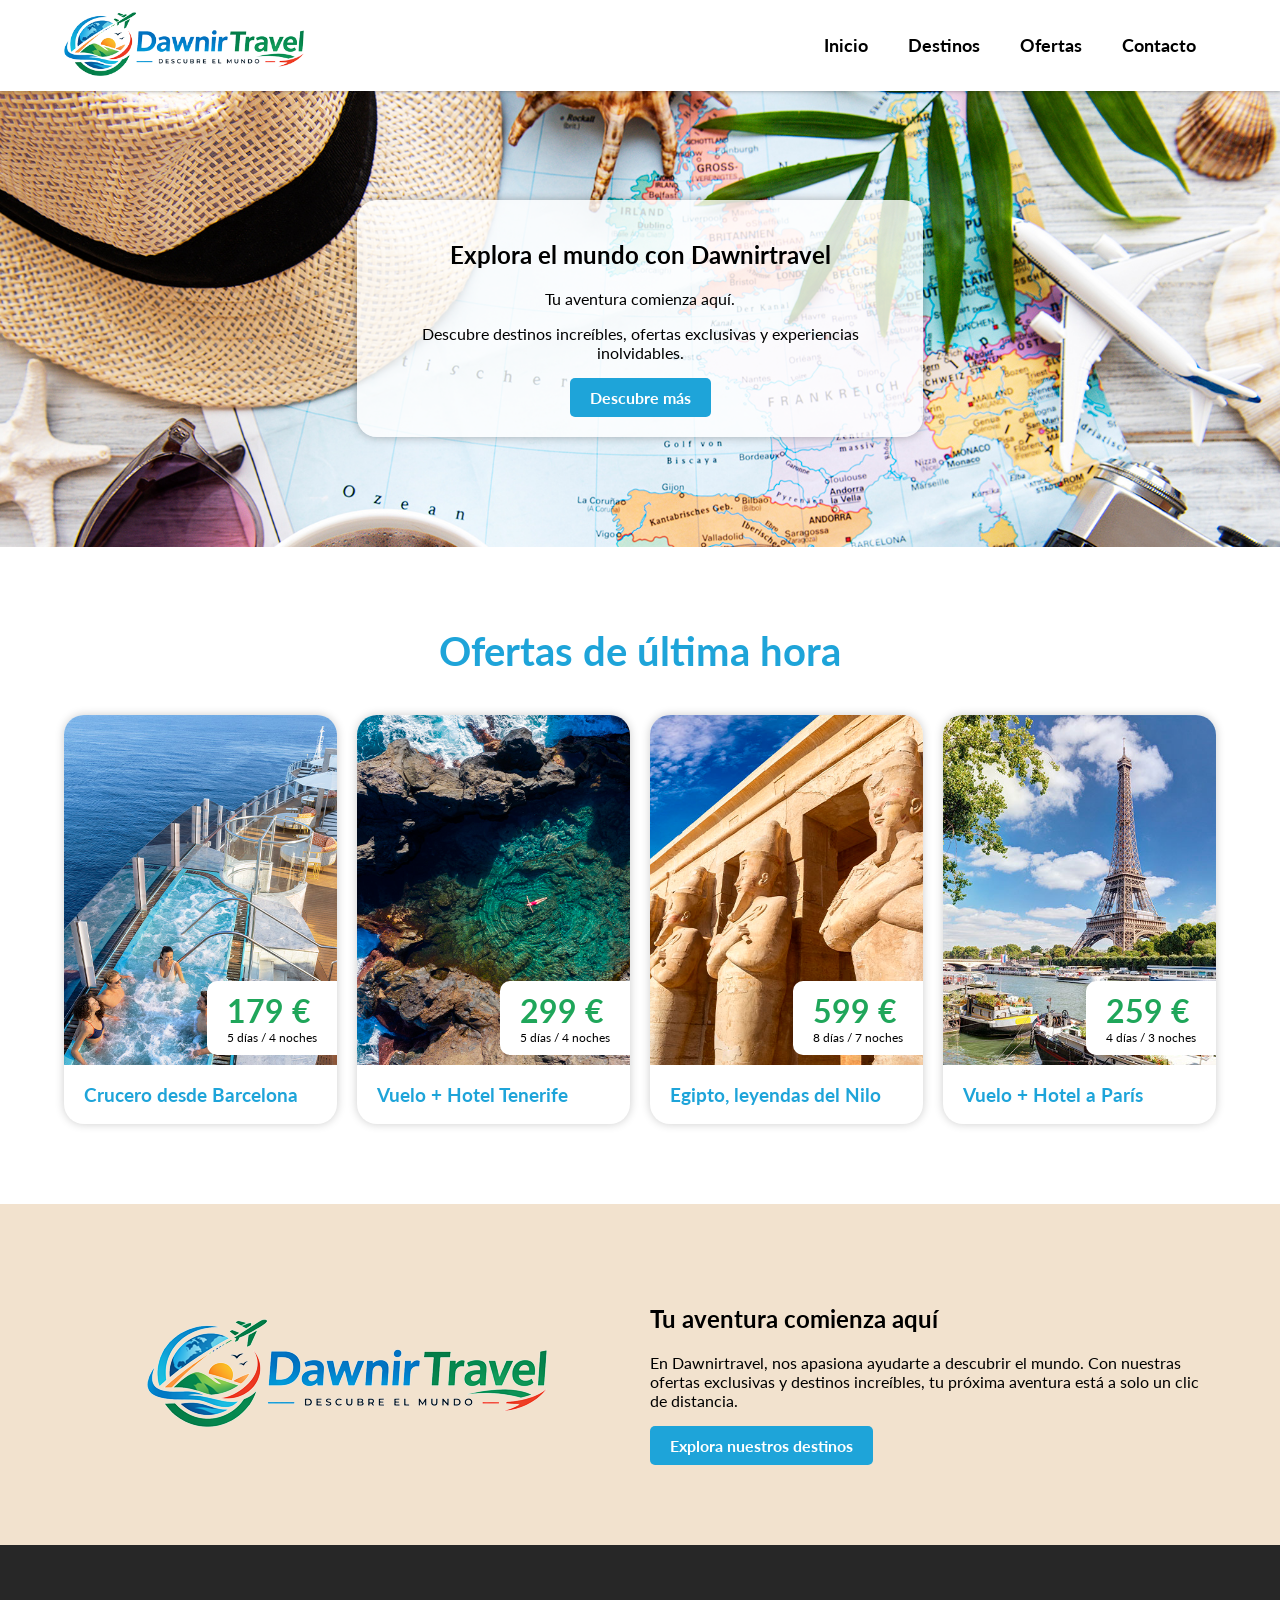
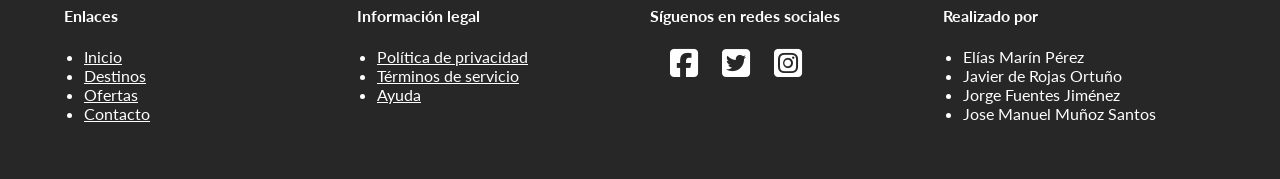
<file: index.html>
<!--
    Proyecto: Dawnirtravel - Agencia de viajes
    Página realizada por Jose Manuel Muñoz Santos
-->

<!DOCTYPE html>
<html lang="en">

<head>
    <meta charset="UTF-8">
    <meta name="viewport" content="width=device-width, initial-scale=1.0">
    <title>Dawnirtravel - Agencia de viajes</title>

    <!-- Añado el link para usar iconos de fontawesome -->
    <link rel="stylesheet" href="https://cdnjs.cloudflare.com/ajax/libs/font-awesome/6.5.2/css/all.min.css">
    <!-- Linko mis estilos -->
    <link rel="stylesheet" href="css/style.css">
</head>

<body>
    <header>
        <div class="contenedor">
            <div class="fila fila-centrado-vertical">
                <div class="columna-auto">
                    <div class="logo">
                        <img src="imgs/logo.png" alt="Logo Dawnirtravel">
                    </div>
                </div>
                <div class="columna">
                    <nav>
                        <ul class="nav-links">
                            <li><a href="index.html">Inicio</a></li>
                            <li><a href="destinos.html">Destinos</a></li>
                            <li><a href="ofertas.html">Ofertas</a></li>
                            <li><a href="contacto.html">Contacto</a></li>
                        </ul>
                    </nav>
                </div>
            </div>
        </div>
    </header>

    <main>
        <section class="hero">
            <div class="contenedor">
                <div class="fila fila-centrado-horizontal">
                    <div class="columna-50">
                        <div class="contenido-hero">
                            <h1>Explora el mundo con Dawnirtravel</h1>
                            <p>Tu aventura comienza aquí.</p>
                            <p>Descubre destinos increíbles, ofertas exclusivas y experiencias inolvidables.</p>
                            <a href="destinos.html" class="boton boton-color-1">Descubre más</a>
                        </div>
                    </div>
                </div>
            </div>
        </section>
        <section class="">
            <div class="contenedor">
                <h2 class="titulo-seccion">Ofertas de última hora</h2>
                <div class="fila fila-centrado-horizontal">

                    <div class="columna-25">
                        <a class="tarjeta" href="destinos.html">
                            <div class="contenedor-imagen" style="background-image: url(imgs/viaje-1.jpg);">
                                <div class="datos">
                                    <p><b class="texto-color-2">179 €</b><br>
                                    5 días / 4 noches</p>
                                </div>
                            </div>
                            <h3 class="texto-color-1">Crucero desde Barcelona</h3>
                        </a>  
                    </div>

                    <div class="columna-25">
                        <a class="tarjeta" href="destinos.html">
                            <div class="contenedor-imagen" style="background-image: url(imgs/viaje-2.jpg);">
                                <div class="datos">
                                    <p><b class="texto-color-2">299 €</b><br>
                                    5 días / 4 noches</p>
                                </div>
                            </div>
                            <h3 class="texto-color-1">Vuelo + Hotel Tenerife</h3>
                        </a>  
                    </div>

                    <div class="columna-25">
                        <a class="tarjeta" href="destinos.html">
                            <div class="contenedor-imagen" style="background-image: url(imgs/viaje-3.jpg);">
                                <div class="datos">
                                    <p><b class="texto-color-2">599 €</b><br>
                                    8 días / 7 noches</p>
                                </div>
                            </div>
                            <h3 class="texto-color-1">Egipto, leyendas del Nilo</h3>
                        </a>  
                    </div>

                    <div class="columna-25">
                        <a class="tarjeta" href="destinos.html">
                            <div class="contenedor-imagen" style="background-image: url(imgs/viaje-4.jpg);">
                                <div class="datos">
                                    <p><b class="texto-color-2">259 €</b><br>
                                    4 días / 3 noches</p>
                                </div>
                            </div>
                            <h3 class="texto-color-1">Vuelo + Hotel a París</h3>
                        </a>  
                    </div>

                </div>
            </div>
        </section>
        <section class="fondo-color-4">
            <div class="contenedor">
                <div class="fila fila-centrado-vertical">
                    <div class="columna-50" style="text-align: center;">
                        <img src="imgs/logo.png" alt="Logo Dawnirtravel">
                    </div>
                    <div class="columna-50">
                        <h2>Tu aventura comienza aquí</h2>
                        <p>En Dawnirtravel, nos apasiona ayudarte a descubrir el mundo. Con nuestras ofertas exclusivas y destinos increíbles, tu próxima aventura está a solo un clic de distancia.</p>
                        <a href="destinos.html" class="boton boton-color-1">Explora nuestros destinos</a>
                    </div>
                </div>
            </div>
        </section>
    </main>

    <footer>
        <div class="contenedor">
            <div class="fila">
                <div class="columna-25">
                    <h4>Enlaces</h4>
                    <ul>
                        <li><a href="index.html">Inicio</a></li>
                        <li><a href="destinos.html">Destinos</a></li>
                        <li><a href="ofertas.html">Ofertas</a></li>
                        <li><a href="contacto.html">Contacto</a></li>
                    </ul>
                </div>
                <div class="columna-25">
                    <h4>Información legal</h4>
                    <ul>
                        <li><a href="#">Política de privacidad</a></li>
                        <li><a href="#">Términos de servicio</a></li>
                        <li><a href="#">Ayuda</a></li>
                    </ul>
                </div>
                <div class="columna-25">
                    <h4>Síguenos en redes sociales</h4>
                    <ul class="redes-sociales">
                        <li><a href="#"><i class="fa-brands fa-square-facebook fa-2x"></i></a></li>
                        <li><a href="#"><i class="fa-brands fa-square-twitter fa-2x"></i></a></li>
                        <li><a href="#"><i class="fa-brands fa-square-instagram fa-2x"></i></a></li>
                    </ul>
                </div>
                <div class="columna-25">
                    <h4>Realizado por</h4>
                    <ul>
                        <li>Elías Marín Pérez</li>
                        <li>Javier de Rojas Ortuño</li>
                        <li>Jorge Fuentes Jiménez</li>
                        <li>Jose Manuel Muñoz Santos</li>
                    </ul>
                </div>
            </div>
        </div>
    </footer>
</body>

</html>
</file>
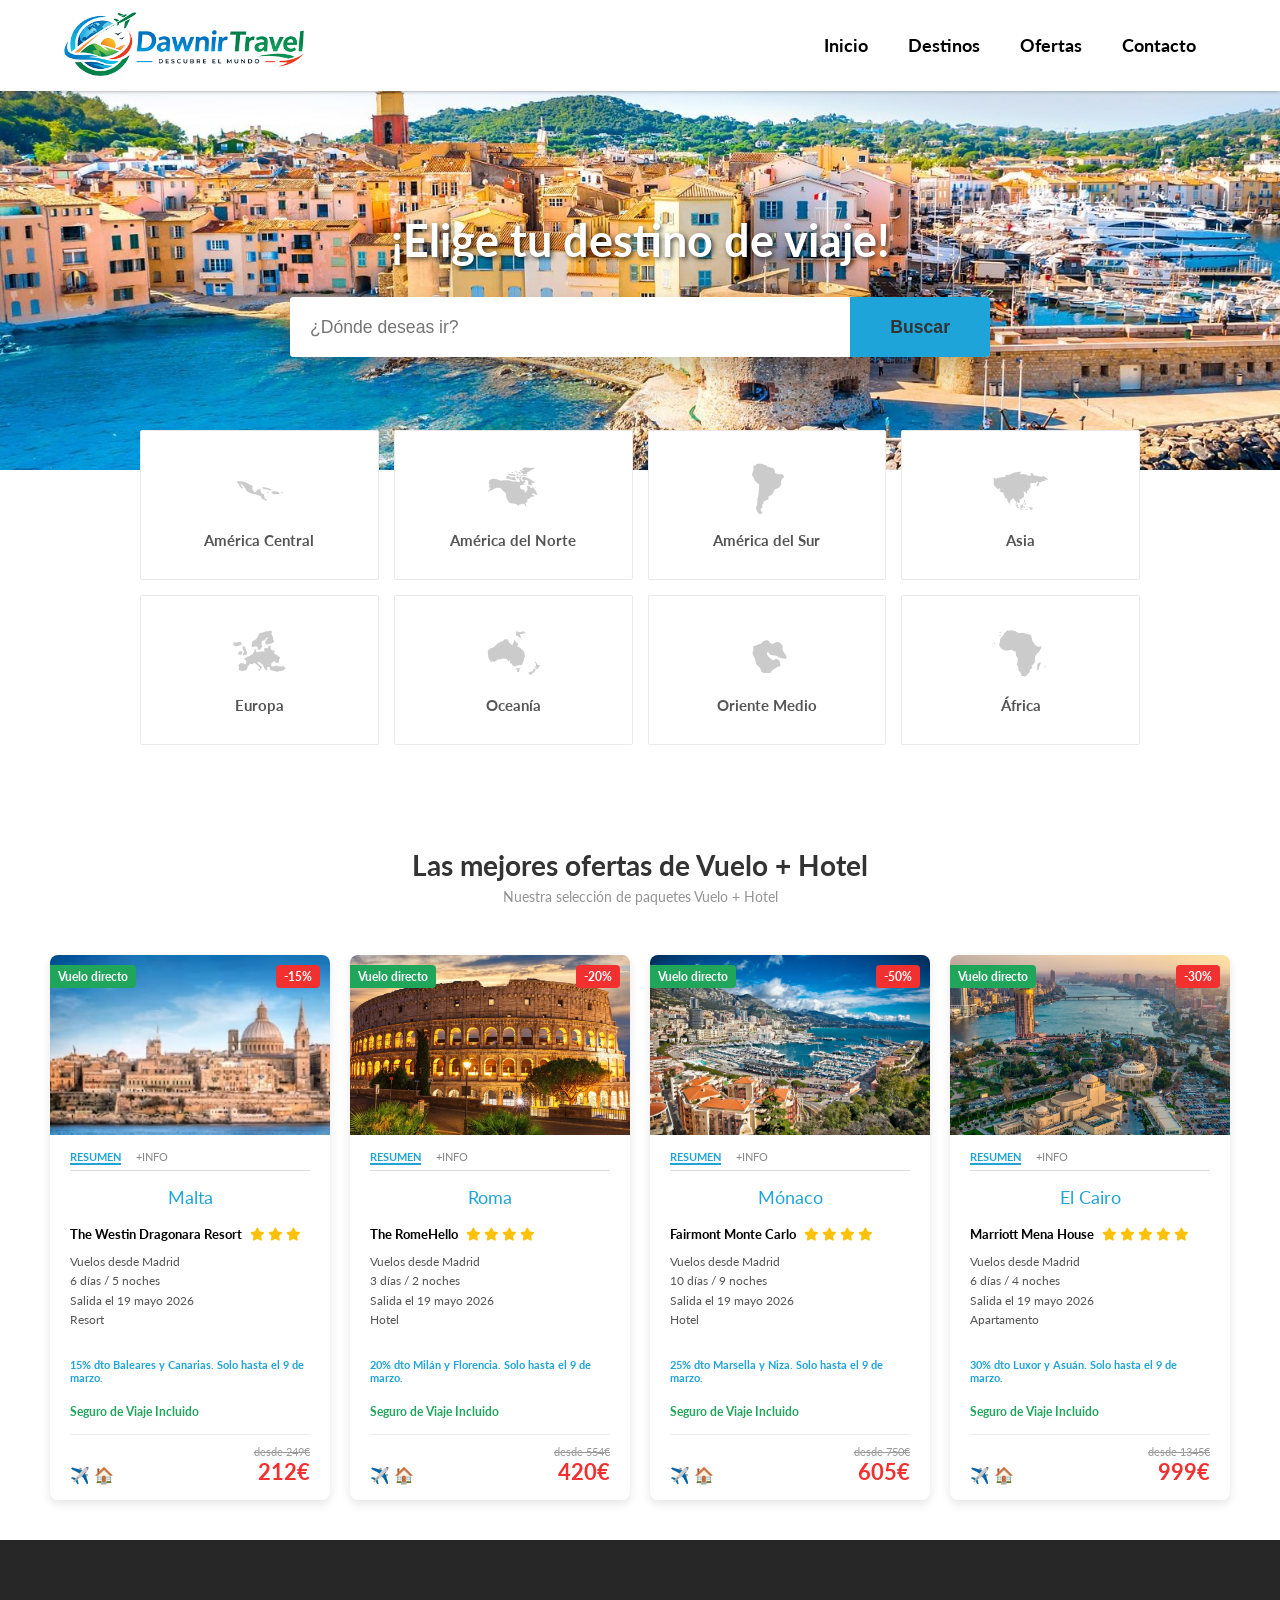
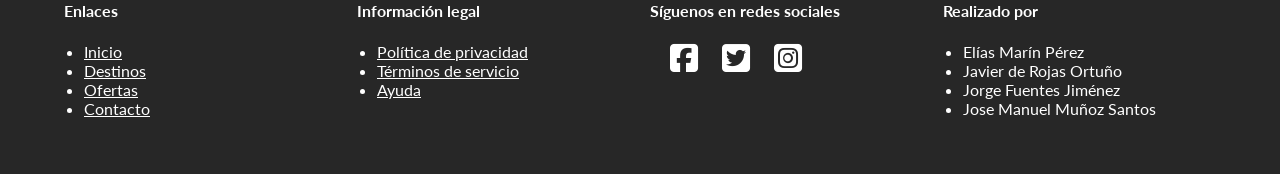
<file: destinos.html>
<!DOCTYPE html>
<html lang="en">

<head>
    <meta charset="UTF-8">
    <meta name="viewport" content="width=device-width, initial-scale=1.0">
    <title>Dawnirtravel - Agencia de viajes</title>

    <!-- Añado el link para usar iconos de fontawesome -->
    <link rel="stylesheet" href="https://cdnjs.cloudflare.com/ajax/libs/font-awesome/6.5.2/css/all.min.css">
    <!-- Linko mis estilos -->
    <link rel="stylesheet" href="css/style.css">
</head>

<body>
    <header>
        <div class="contenedor">
            <div class="fila fila-centrado-vertical">
                <div class="columna-auto">
                    <div class="logo">
                        <img src="imgs/logo.png" alt="Logo Dawnirtravel">
                    </div>
                </div>
                <div class="columna">
                    <nav>
                        <ul class="nav-links">
                            <li><a href="index.html">Inicio</a></li>
                            <li><a href="destinos.html">Destinos</a></li>
                            <li><a href="ofertas.html">Ofertas</a></li>
                            <li><a href="contacto.html">Contacto</a></li>
                        </ul>
                    </nav>
                </div>
            </div>
        </div>
    </header>
    
    <!-- Bloque JAVIER DE ROJAS ORTUÑO   --> 
    <main>
        <div class="hero-banner">
            <div class="contenido-hero">
                <h1> ¡Elige tu destino de viaje! </h1>
                <form class="barra-busqueda">
                    <input type="text" placeholder="¿Dónde deseas ir?">
                    <button type="submit"> Buscar </button>
                </form>
            </div>
        </div>

        <div class="grid-destinos">
            <a href="#" class="tarjeta-destino">
                <img src="imgs/americacentral_silueta.svg" alt="América Central">
                <span>América Central</span>
            </a>
            <a href="#" class="tarjeta-destino">
                <img src="imgs/americanorte_silueta.svg" alt="América del Norte">
                <span>América del Norte</span>
            </a>
            <a href="#" class="tarjeta-destino">
                <img src="imgs/americasur_silueta.svg" alt="América del Sur">
                <span>América del Sur</span>
            </a>
            <a href="#" class="tarjeta-destino">
                <img src="imgs/asia_silueta.svg" alt="Asia">
                <span>Asia</span>
            </a>
            <a href="#" class="tarjeta-destino">
                <img src="imgs/europa_silueta.svg" alt="Europa">
                <span>Europa</span>
            </a>
            <a href="#" class="tarjeta-destino">
                <img src="imgs/oceania.svg" alt="Oceanía">
                <span>Oceanía</span>
            </a>
            <a href="#" class="tarjeta-destino">
                <img src="imgs/orientemedio_siluete.svg" alt="Oriente Medio">
                <span>Oriente Medio</span>
            </a>
            <a href="#" class="tarjeta-destino">
                <img src="imgs/africa_silueta.svg" alt="África">
                <span>África</span>
            </a>
        </div>

        <section class="ofertas_contenedor">
            <h2> Las mejores ofertas de Vuelo + Hotel</h2>
            <h3> Nuestra selección de paquetes Vuelo + Hotel</h3>
            
            <div class="grid_ofertas">
                
                <a href="#" class="tarjeta-detalle">
                    <div class="contenedor-imagen">
                        <img src="imgs/viaje_malta.jpg" alt="Malta">
                        <span class="badge-vuelo"> Vuelo directo</span>
                        <span class="badge-descuento">-15%</span>
                    </div>

                    <div class="contenido_tarjeta">
                        <div class="info_tabs">
                            <span class="active">RESUMEN</span>
                            <span> +INFO </span>
                        </div>
                        
                        <h3> Malta </h3>
                        <p class="nombre_hotel">The Westin Dragonara Resort 
                            <span class="estrellas">
                                <i class="fa-solid fa-star"></i>
                                <i class="fa-solid fa-star"></i>
                                <i class="fa-solid fa-star"></i>
                            </span>
                        </p>
                        <ul class="detalles">
                            <li> Vuelos desde Madrid</li>
                            <li>6 días / 5 noches</li>
                            <li>Salida el 19 mayo 2026</li>
                            <li>Resort</li>
                        </ul>

                        <p class="texto_promo"> 15% dto Baleares y Canarias. Solo hasta el 9 de marzo.</p>
                        <p class="seguro">Seguro de Viaje Incluido</p>

                        <div class="footer_tarjeta">
                            <div class="iconos">✈️ 🏠 </div>
                            <div class="precio">
                                <span class="precio_antiguo">desde 249€</span>
                                <span class="precio_actual">212€</span>
                            </div>
                        </div>
                    </div> 
                </a> <a href="#" class="tarjeta-detalle">
                    <div class="contenedor-imagen">
                        <img src="imgs/viaje_roma.jpg" alt="Roma">
                        <span class="badge-vuelo"> Vuelo directo</span>
                        <span class="badge-descuento">-20%</span>
                    </div>

                    <div class="contenido_tarjeta">
                        <div class="info_tabs">
                            <span class="active">RESUMEN</span>
                            <span> +INFO </span>
                        </div>
                        
                        <h3> Roma </h3>
                        <p class="nombre_hotel">The RomeHello 
                            <span class="estrellas">
                                <i class="fa-solid fa-star"></i>
                                <i class="fa-solid fa-star"></i>
                                <i class="fa-solid fa-star"></i>
                                <i class="fa-solid fa-star"></i>
                            </span>
                        </p>
                        <ul class="detalles">
                            <li> Vuelos desde Madrid</li>
                            <li>3 días / 2 noches</li>
                            <li>Salida el 19 mayo 2026</li>
                            <li>Hotel</li>
                        </ul>

                        <p class="texto_promo"> 20% dto Milán y Florencia. Solo hasta el 9 de marzo.</p>
                        <p class="seguro">Seguro de Viaje Incluido</p>

                        <div class="footer_tarjeta">
                            <div class="iconos">✈️ 🏠 </div>
                            <div class="precio">
                                <span class="precio_antiguo">desde 554€</span>
                                <span class="precio_actual">420€</span>
                            </div>
                        </div>
                    </div> 
                </a> <a href="#" class="tarjeta-detalle">
                    <div class="contenedor-imagen">
                        <img src="imgs/viaje_monaco.jpg" alt="Mónaco">
                        <span class="badge-vuelo"> Vuelo directo</span>
                        <span class="badge-descuento">-50%</span>
                    </div>

                    <div class="contenido_tarjeta">
                        <div class="info_tabs">
                            <span class="active">RESUMEN</span>
                            <span> +INFO </span>
                        </div>
                        
                        <h3> Mónaco </h3>
                        <p class="nombre_hotel">Fairmont Monte Carlo  
                            <span class="estrellas">
                                <i class="fa-solid fa-star"></i>
                                <i class="fa-solid fa-star"></i>
                                <i class="fa-solid fa-star"></i>
                                <i class="fa-solid fa-star"></i>
                            </span>
                        </p>
                        <ul class="detalles">
                            <li> Vuelos desde Madrid</li>
                            <li>10 días / 9 noches</li>
                            <li>Salida el 19 mayo 2026</li>
                            <li>Hotel</li>
                        </ul>

                        <p class="texto_promo"> 25% dto Marsella y Niza. Solo hasta el 9 de marzo.</p>
                        <p class="seguro">Seguro de Viaje Incluido</p>

                        <div class="footer_tarjeta">
                            <div class="iconos">✈️ 🏠 </div>
                            <div class="precio">
                                <span class="precio_antiguo">desde 750€</span>
                                <span class="precio_actual">605€</span>
                            </div>
                        </div>
                    </div> 
                    
                    <a href="#" class="tarjeta-detalle">
                    <div class="contenedor-imagen">
                        <img src="imgs/viaje_elcairo.jpeg" alt="El Cairo">
                        <span class="badge-vuelo"> Vuelo directo</span>
                        <span class="badge-descuento">-30%</span>
                    </div>

                    <div class="contenido_tarjeta">
                        <div class="info_tabs">
                            <span class="active">RESUMEN</span>
                            <span> +INFO </span>
                        </div>
                        
                        <h3> El Cairo </h3>
                        <p class="nombre_hotel">Marriott Mena House 
                            <span class="estrellas">
                                <i class="fa-solid fa-star"></i>
                                <i class="fa-solid fa-star"></i>
                                <i class="fa-solid fa-star"></i>
                                <i class="fa-solid fa-star"></i>
                                <i class="fa-solid fa-star"></i>
                            </span>
                        </p>
                        <ul class="detalles">
                            <li> Vuelos desde Madrid</li>
                            <li>6 días / 4 noches</li>
                            <li>Salida el 19 mayo 2026</li>
                            <li>Apartamento</li>
                        </ul>

                        <p class="texto_promo"> 30% dto Luxor y Asuán. Solo hasta el 9 de marzo.</p>
                        <p class="seguro">Seguro de Viaje Incluido</p>

                        <div class="footer_tarjeta">
                            <div class="iconos">✈️ 🏠 </div>
                            <div class="precio">
                                <span class="precio_antiguo">desde 1345€</span>
                                <span class="precio_actual">999€</span>
                            </div>
                        </div>
                    </div> 
                    


                </a> </div>
                
             </section>
    </main>
<!-- FIN de Bloque JAVIER DE ROJAS ORTUÑO   --> 
    <footer>
        <div class="contenedor">
            <div class="fila">
                <div class="columna-25">
                    <h4>Enlaces</h4>
                    <ul>
                        <li><a href="index.html">Inicio</a></li>
                        <li><a href="destinos.html">Destinos</a></li>
                        <li><a href="ofertas.html">Ofertas</a></li>
                        <li><a href="contacto.html">Contacto</a></li>
                    </ul>
                </div>
                <div class="columna-25">
                    <h4>Información legal</h4>
                    <ul>
                        <li><a href="#">Política de privacidad</a></li>
                        <li><a href="#">Términos de servicio</a></li>
                        <li><a href="#">Ayuda</a></li>
                    </ul>
                </div>
                <div class="columna-25">
                    <h4>Síguenos en redes sociales</h4>
                    <ul class="redes-sociales">
                        <li><a href="#"><i class="fa-brands fa-square-facebook fa-2x"></i></a></li>
                        <li><a href="#"><i class="fa-brands fa-square-twitter fa-2x"></i></a></li>
                        <li><a href="#"><i class="fa-brands fa-square-instagram fa-2x"></i></a></li>
                    </ul>
                </div>
                <div class="columna-25">
                    <h4>Realizado por</h4>
                    <ul>
                        <li>Elías Marín Pérez</li>
                        <li>Javier de Rojas Ortuño</li>
                        <li>Jorge Fuentes Jiménez</li>
                        <li>Jose Manuel Muñoz Santos</li>
                    </ul>
                </div>
            </div>
        </div>
    </footer>
</body>

</html>
</file>
<file: css/style.css>
/* =====================================
    CSS Agencia de viajes
    Fecha: 2026-02-25

    Paleta de colores:
    - Color1 (azul): #1EA4D9
    - Color2 (verde): #1FA65A
    - Color3 (rojo): #F23030
    - Color4 (beige): #F2E2CE
===================================== */

/* =====================================
    BLOQUE DE JOSE MANUEL MUÑOZ SANTOS
===================================== */

/* Importación de la tipografía que usaremos en la web */
@import url('https://fonts.googleapis.com/css2?family=Lato:ital,wght@0,100;0,300;0,400;0,700;0,900;1,100;1,300;1,400;1,700;1,900&display=swap');


/* ===============================================
    Estilos generales para toda la página
=============================================== */
body {
    font-family: "Lato", sans-serif;
    margin: 0;
    padding: 0;
    box-sizing: border-box;
    background-color: #fff;
}

/* Clases para los colores de fondo y textos */
.fondo-color-1 {
    background-color: #1EA4D9;
}

.fondo-color-2 {
    background-color: #1FA65A;
}

.fondo-color-3 {
    background-color: #F23030;
}

.fondo-color-4 {
    background-color: #F2E2CE;
}

.fondo-color-blanco {
    background-color: #fff;
}

.texto-color-1 {
    color: #1EA4D9;
}

.texto-color-2 {
    color: #1FA65A;
}

.texto-color-3 {
    color: #F23030;
}

.texto-color-4 {
    color: #F2E2CE;
}

/* =====================================
    Estilos para el sistema de grid
===================================== */
.contenedor {
    width: 90%;
    max-width: 1200px;
    margin: 0 auto;
}

.fila {
    display: flex;
    flex-wrap: wrap;
    gap: 20px;
}

.fila-centrado-vertical {
    align-items: center;
}

.fila-centrado-horizontal {
    justify-content: center;
}

.columna {
    flex: 1;
    min-width: 300px;
}

.columna-50 {
    flex: 0 0 calc(50% - 10px);
}

.columna-33 {
    flex: 0 0 calc(33.33% - 13.33px);
}

.columna-66 {
    flex: 0 0 calc(66.66% - 6.66px);
}

.columna-25 {
    flex: 0 0 calc(25% - 15px);
}

.columna-auto {
    flex: 0 0 auto;
}


/* =====================================
    Estilos para botones
===================================== */
.boton {
    display: inline-block;
    padding: 10px 20px;
    text-decoration: none;
    font-weight: 700;
    border-radius: 5px;
    transition: 0.3s all ease;
}

.boton.boton-color-1 {
    background-color: #1EA4D9;
    color: white;
}

.boton.boton-color-1:hover {
    background-color: #1B8BC9;
    color: white;
}

.boton.boton-color-2 {
    background-color: #1FA65A;
    color: white;
}

.boton.boton-color-2:hover {
    background-color: #198C4D;
    color: white;
}

/* =====================================
    Estilos para el header
===================================== */
header {
    position: fixed;
    top: 0;
    left: 0;
    width: 100%;
    background-color: white;
    box-shadow: 0 0 4px rgba(0, 0, 0, 0.4);
    z-index:1000;
}

/* Logotipo */
header .logo {
    max-width: 240px;
}

header .logo img {
    max-width: 100%;
    height: auto;
}

/* Navegación */
header nav ul {
    list-style: none;
    display: flex;
    justify-content: flex-end;
    margin: 0;
    padding: 0;
}

header nav ul li {
    padding: 35px 20px;
    transition: 0.3s all ease;
}

header nav ul li:hover {
    background-color: #1EA4D9;
    color: white !important;
}

header nav ul li a {
    color: black;
    text-decoration: none;
    font-weight: 700;
    font-size: 1.1rem;
    transition: 0.3s all ease;
}

header nav ul li:hover a {
    color: white;
}

/* =====================================
    Estilos para el banner
===================================== */
.hero {
    background-image: url('../imgs/fondo-hero-home.jpg');
    background-size: cover;
    background-position: center;
    background-attachment: fixed;
    padding: 200px 0 110px;
}

.hero .contenido-hero {
    background-color: rgba(255, 255, 255, 0.8);
    box-shadow: 0 0 10px rgba(0, 0, 0, 0.3);
    text-align: center;
    padding: 20px;
    border-radius: 20px;
}

/* =====================================
    Estilos generales secciones
===================================== */
section {
    padding: 80px 0;
}

section .titulo-seccion {
    font-size: 2.5rem;
    font-weight: 700;
    margin: 0 0 40px 0;
    color: #1EA4D9;
    text-align: center;
}

/* =====================================
    Estilos destinos destacados home
===================================== */
.tarjeta {
    display: block;
    background-color: white;
    box-shadow: 0 0 10px rgba(0, 0, 0, 0.2);
    border-radius: 20px;
    overflow: hidden;
    transition: 0.3s all ease;
    text-decoration: none;
}

.tarjeta .contenedor-imagen {
    overflow: hidden;
    background-size: 100% 100%;
    background-position: center;
    background-repeat: no-repeat;
    transition: 0.3s all ease;
    min-height: 350px;
    position: relative;
}

.tarjeta .contenedor-imagen .datos {
    position: absolute;
    bottom: 10px;
    right: 0;
    background-color: white;
    border-radius: 10px 0 0 10px;
}

.tarjeta .contenedor-imagen .datos p {
    padding: 10px 20px;
    margin: 0;
    color: black;
    font-size: .75rem;
}

.tarjeta .contenedor-imagen .datos p b {
    font-size: 2rem;
}

.tarjeta h3 {
    padding: 0 20px;
}

.tarjeta:hover .contenedor-imagen {
    background-size: 120% 120%;
}

/* =====================================
    Estilos footer
===================================== */
footer {
    background-color: #272727;
    color: white;
    padding: 40px 0;
}

footer ul {
    padding-left: 20px;
}

footer a {
    color: white;
}

footer a:hover {
    color: #F2E2CE;
}

footer .redes-sociales li {
    display: inline-block;
    margin-right: 20px;
}


/* =====================================
    FIN BLOQUE DE JOSE MANUEL MUÑOZ SANTOS
===================================== */

/* =====================================
   BLOQUE DE JAVIER DE ROJAS ORTUÑO
===================================== */

.hero-banner {
    background-image: url('../imgs/fondo_destinos_saint.jpg');
    background-size: cover;
    background-position: center;
    height: 400px;
    display: flex;
    justify-content: center;
    align-items: center;
    margin-top: 70px;
    
}

.hero-banner .contenido-hero {
    text-align: center;
    width: 100%;
    max-width: 700px;
    padding: 0 20px;
}

.hero-banner h1 {
    color: white;
    font-size:  2.8rem;
    margin-bottom: 30px;
    font-family: "Lato", sans-serif;
    text-shadow: 2px 2px 5px rgba(0, 0, 0, 0.7);
}

.barra-busqueda {
    display: flex;
    background-color: white;
    border-radius: 4px;
    overflow: hidden;
    box-shadow: 0 10px 25px rgba(0, 0, 0, 0.2);
    height: 60px;
}

.barra-busqueda input {
    flex-grow: 1;
    padding: 0 20px;
    border: none;
    outline: none;
    font-size: 1.1rem;
}

.barra-busqueda button {
    background-color:#1EA4D9;
    color:#333;
    border: none;
    padding: 0 40px;
    font-size: 1.1rem;
    font-weight: 900;
    cursor: pointer;
    transition: 0.3s background ease;
}

.barra-busqueda button:hover {
    background-color: #1c9ccf;
}

.grid-destinos {
    display: grid;
    grid-template-columns: repeat(4, 1fr);
    gap: 15px;
    max-width: 1000px;
    margin: -40px auto 60px auto; 
    padding: 0 20px;
    position: relative;
    z-index: 10;
}


.tarjeta-destino {
    background-color: white;
    border: 1px solid #eaeaea;
    display: flex;
    flex-direction: column;
    align-items: center;
    justify-content: center;
    padding: 30px 10px;
    text-decoration: none;
    color: #555;
    transition: all 0.3s ease;
    border-radius: 2px;
}

.tarjeta-destino img {
    height: 55px !important;
    margin-bottom: 15px !important;
    object-fit: contain;
    opacity: 0.2; 
    transition: 0.3s all ease;
}

.tarjeta-destino span {
    font-size: 0.95rem;
    font-weight: 700;
    text-align: center;
}

.tarjeta-destino:hover {
    box-shadow: 0 5px 15px rgba(0,0,0,0.1);
    transform: translateY(-5px);
}

.tarjeta-destino:hover img {
    opacity: 1;
    filter: brightness(0.2); 
}

.ofertas_contenedor{
    padding:20px;
}

.ofertas_contenedor h2 {
    text-align: center;
    color:#333;
    margin-bottom: 6px;
    font-size:28px;
}

.ofertas_contenedor h3 {
    text-align: center;
    color:#939393;
    margin-bottom: 30px;
    font-size:14px;
    font-weight: normal;
    margin-top: 5px;
}

.grid_ofertas {
    display: flex;
    gap: 20px;
    justify-content: center;
    padding: 20px;
}

.tarjeta-detalle {
    display: flex;
    flex-direction:column;
    width: 280px;
    background-color: white;
    border-radius: 8px;
    overflow: hidden;
    box-shadow: 0 4px 10px rgba(0, 0, 0, 0.1);
    text-decoration: none;
    color: inherit;
    transition: transform 0.3s ease;
}

.tarjeta-detalle:hover {
    transform: translateY(-5px); 
}

.tarjeta-detalle .contenedor-imagen {
    position: relative; 
    width: 100%;
    height: 180px;
}

.tarjeta-detalle .contenedor-imagen img {
    width: 100%;
    height: 100%;
    object-fit: cover;
}

.badge-vuelo, .badge-descuento {
    position: absolute;
    top: 10px;
    padding: 4px 8px;
    font-size: 12px;
    font-weight: bold;
    color: white;
}

.badge-vuelo {
    left: 0;
    background-color: #1FA65A; 
    border-radius: 0 4px 4px 0;
}

.badge-descuento {
    right: 10px;
    background-color: #F23030; 
    border-radius: 4px;
}


.tarjeta-detalle .contenido_tarjeta {
    padding: 15px 20px;
    display: flex;
    flex-direction: column;
    flex-grow: 1;
}

.tarjeta-detalle .info_tabs {
    font-size: 11px;
    color: #888;
    margin-bottom: 10px;
    border-bottom: 1px solid #ddd;
    padding-bottom: 5px;
    display: flex;
    gap: 15px;
}

.tarjeta-detalle .info_tabs .active {
    color: #1EA4D9; 
    font-weight: bold;
    border-bottom: 2px solid #1EA4D9;
}

.tarjeta-detalle h3 {
    color: #1EA4D9;
    margin: 5px 0;
    font-size: 18px;
}

.tarjeta-detalle .nombre_hotel {
    font-weight: bold;
    font-size: 13px;
    margin-bottom: 10px;
}

.tarjeta-detalle .estrellas {
    color: #ffc107; 
    margin-left: 5px;
}

.tarjeta-detalle .detalles {
    list-style: none;
    padding: 0;
    margin: 0 0 15px 0;
    font-size: 12px;
    color: #555;
    line-height: 1.6;
}

.tarjeta-detalle .texto_promo {
    color: #1EA4D9;
    font-size: 11px;
    font-weight: bold;
    min-height: 32px; /* Esto asegura que aunque el texto sea corto, ocupe 2 líneas */
    margin-bottom: 5px;
    display: flex;
    align-items: center; /* Centra el texto verticalmente si solo hay una línea */
}

.tarjeta-detalle .seguro {
    margin-top: 0p;
    font-size: 12px;
    color: #1FA65A;
    font-weight: bold;
    margin-bottom: 15px;;

}


.tarjeta-detalle .footer_tarjeta {
    display: flex;
    justify-content: space-between;
    align-items: flex-end;
    margin-top: auto;
    border-top: 1px solid #eee;
    padding-top: 10px;
}

.tarjeta-detalle .precio {
    text-align: right;
    display: flex;
    flex-direction: column;
}

.tarjeta-detalle .precio_antiguo {
    text-decoration: line-through;
    color: #999;
    font-size: 11px;
}

.tarjeta-detalle .precio_actual {
    color: #F23030;
    font-size: 22px;
    font-weight: bold;
}

/* =====================================
    FIN DE BLOQUE DE JAVIER DE ROJAS ORTUÑO
===================================== */
</file>
